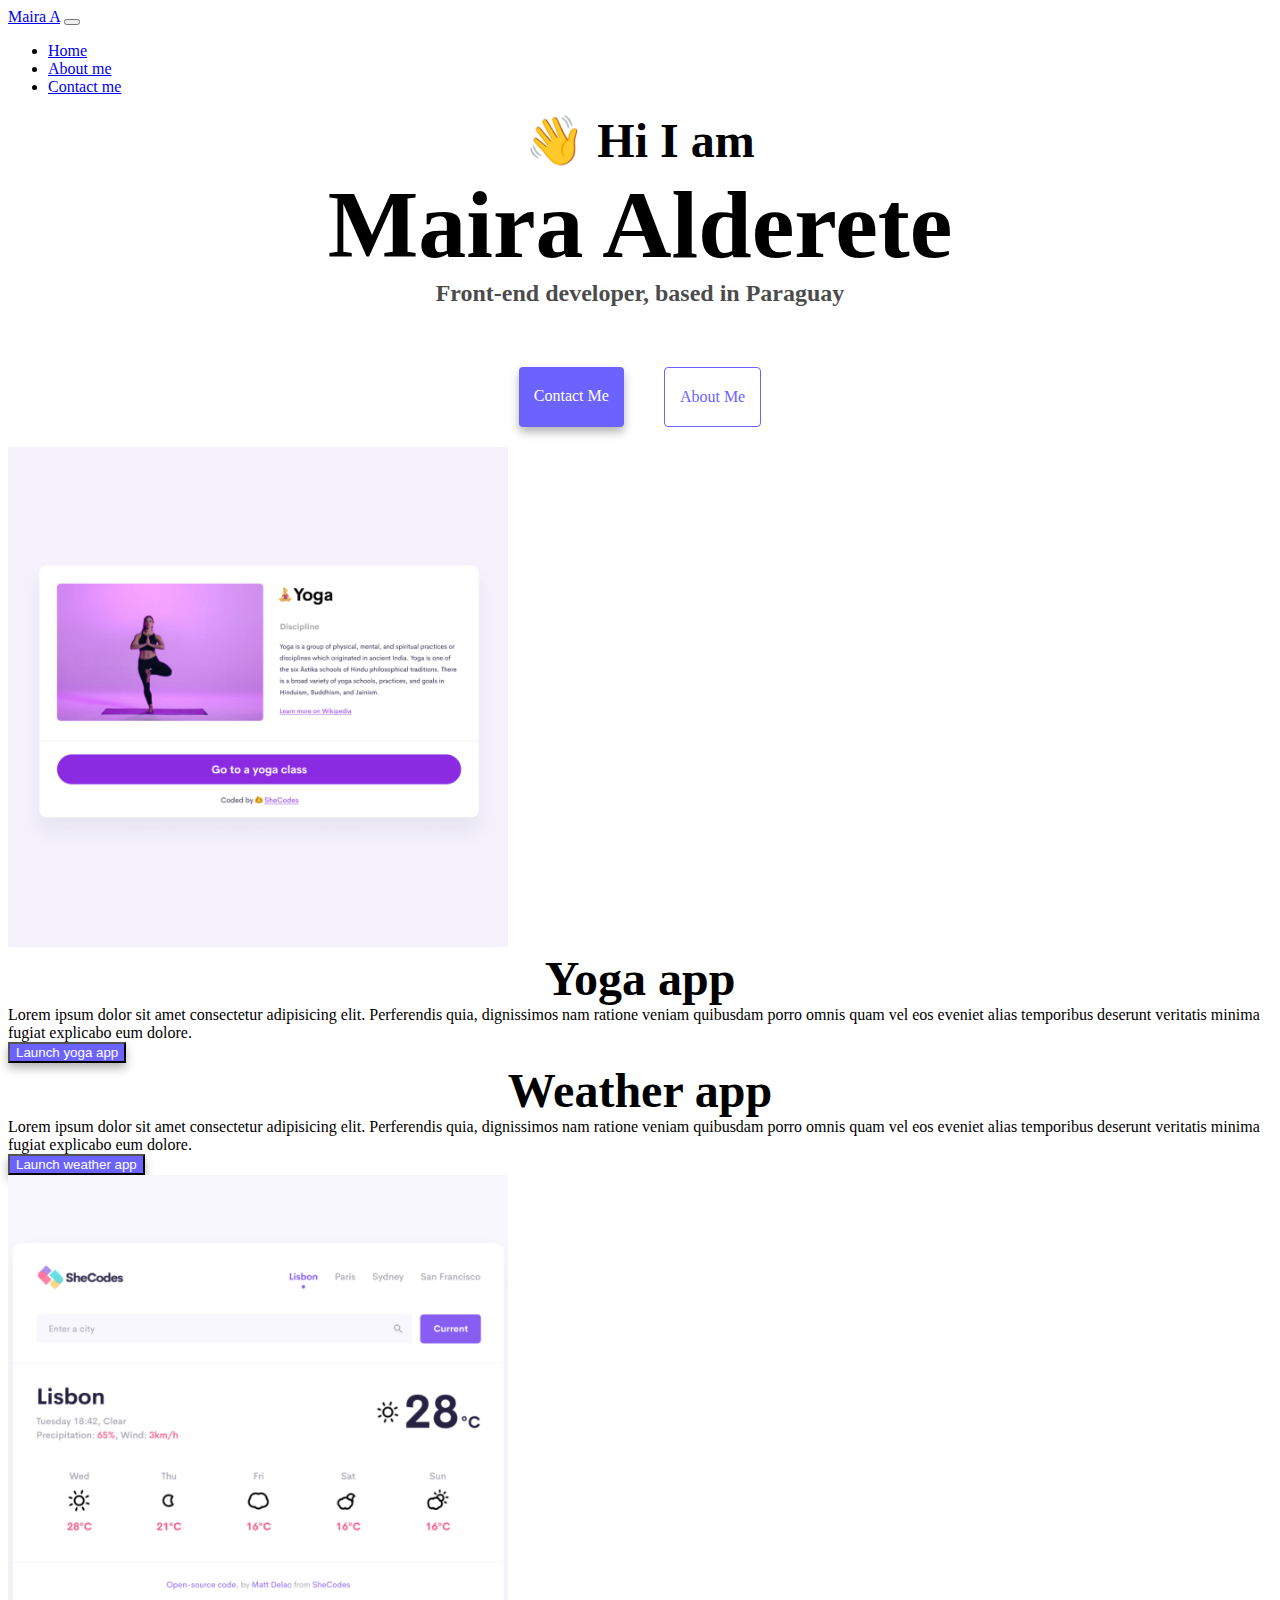
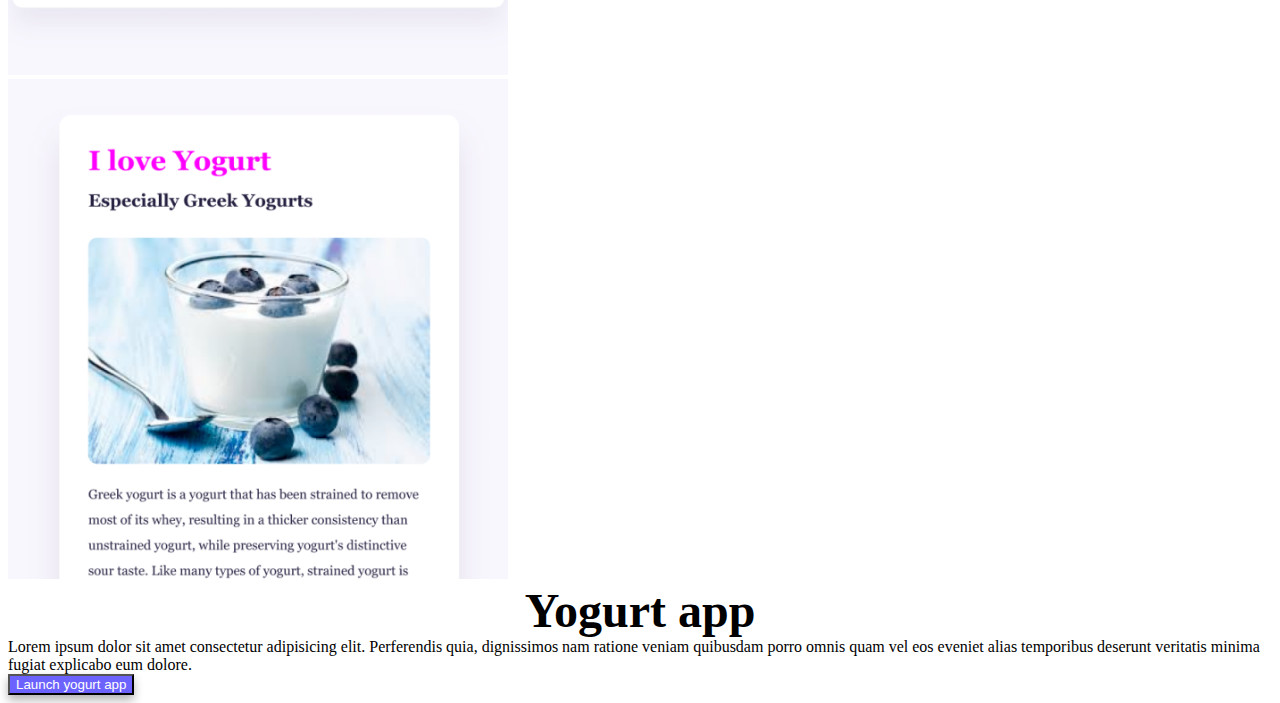
<file: index.html>
<!DOCTYPE html>
<html lang="en">
  <head>
    <meta charset="UTF-8" />
    <meta http-equiv="X-UA-Compatible" content="IE=edge" />
    <meta name="viewport" content="width=device-width, initial-scale=1.0" />
    <title>Front-end developer / Maira Alderete</title>
    <link rel="stylesheet" href="style.css" />
    <link
      href="https://cdn.jsdelivr.net/npm/bootstrap@5.3.2/dist/css/bootstrap.min.css"
      rel="stylesheet"
      integrity="sha384-T3c6CoIi6uLrA9TneNEoa7RxnatzjcDSCmG1MXxSR1GAsXEV/Dwwykc2MPK8M2HN"
      crossorigin="anonymous"
    />
    <script
      src="https://cdn.jsdelivr.net/npm/bootstrap@5.3.2/dist/js/bootstrap.bundle.min.js"
      integrity="sha384-C6RzsynM9kWDrMNeT87bh95OGNyZPhcTNXj1NW7RuBCsyN/o0jlpcV8Qyq46cDfL"
      crossorigin="anonymous"
    ></script>
  </head>
  <body>
    <nav class="navbar navbar-expand-lg bg-body-tertiary">
      <div class="container-fluid">
        <a class="navbar-brand" href="#">Maira A</a>
        <button
          class="navbar-toggler"
          type="button"
          data-bs-toggle="collapse"
          data-bs-target="#navbarNav"
          aria-controls="navbarNav"
          aria-expanded="false"
          aria-label="Toggle navigation"
        >
          <span class="navbar-toggler-icon"></span>
        </button>
        <div class="collapse navbar-collapse" id="navbarNav">
          <ul class="navbar-nav">
            <li class="nav-item">
              <a class="nav-link active" aria-current="page" href="index.html"
                >Home</a
              >
            </li>
            <li class="nav-item">
              <a class="nav-link" href="about.html" title="More information">About me</a>
            </li>
            <li class="nav-item">
              <a class="nav-link" href="about.html#contact" title="Contact Maira">Contact me</a>
            </li>
          </ul>
        </div>
      </div>
    </nav>
    <h2>👋 Hi I am</h2>
    <h1>Maira Alderete</h1>
    <h3>Front-end developer, based in Paraguay</h3>
    <div class="navigation-links">
      <a href="about.html#contact" class="contact-link" title="Contact Maira">Contact me</a>
      <a href="about.html" class="about-link" title="More information">About me</a>
    </div>
    <div class="work">
      <div class="yoga row">
        <div class="col-md-6">
          <img src="yoga.png" class="img-fluid d-none d-lg-block" alt="yoga web"  />
        </div>
        <div class="col-md-6">
          <h2>Yoga app</h2><div> Lorem ipsum dolor sit amet consectetur adipisicing elit.
          Perferendis quia, dignissimos nam ratione veniam quibusdam porro omnis
          quam vel eos eveniet alias temporibus deserunt veritatis minima fugiat
          explicabo eum dolore.</div>
          <div>
            <button class="contact-link">Launch yoga app</button>
          </div>
        </div>
      </div>
      <div class="weather row">
        <div class="col-md-6">
          <h2>Weather app</h2>
         <div> Lorem ipsum dolor sit amet consectetur adipisicing elit. Perferendis
          quia, dignissimos nam ratione veniam quibusdam porro omnis quam vel
          eos eveniet alias temporibus deserunt veritatis minima fugiat
          explicabo eum dolore.
          <div id="weather-button">
            <button class="contact-link">Launch weather app</button>
        </div>
          </div>
        </div>
        <div class="col-md-6">
          <img src="weather.png" class="img-fluid d-none d-lg-block" alt="weather web" />
        </div>
      </div>
      <div class="yogurt row">
        <div class="col-md-6">
          <img src="yogurt.png" class="img-fluid d-none d-lg-block" alt="yogurt web" />
        </div>
        <div class="col-md-6">
          <h2>Yogurt app</h2> <div>Lorem ipsum dolor sit amet consectetur adipisicing elit.
          Perferendis quia, dignissimos nam ratione veniam quibusdam porro omnis
          quam vel eos eveniet alias temporibus deserunt veritatis minima fugiat
          explicabo eum dolore.</div>
          <div>
            <button class="contact-link ">Launch yogurt app</button>
          </div>
        </div>
    </div>
  </body>
</html>
</file>
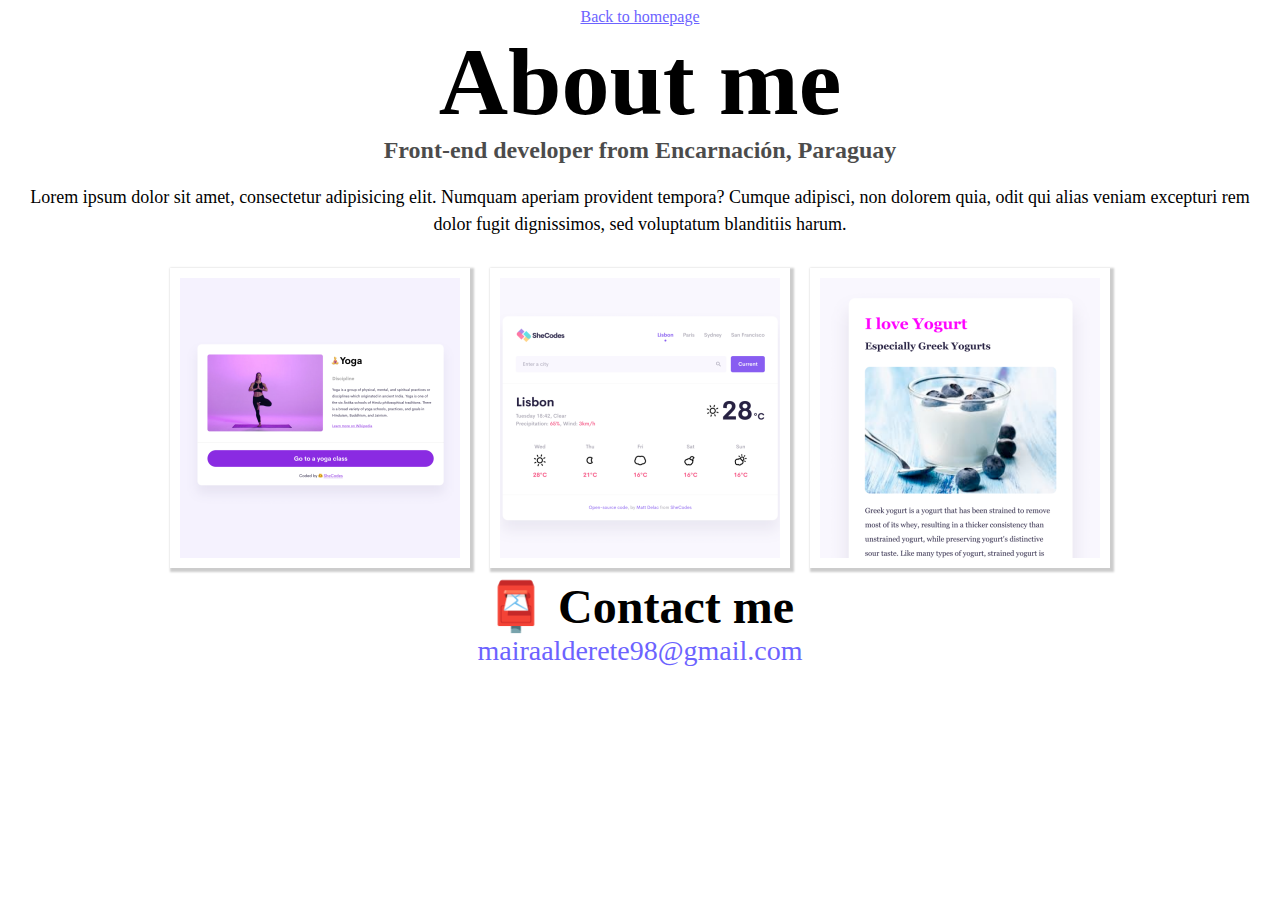
<file: about.html>
<!DOCTYPE html>
<html lang="en">
  <head>
    <meta charset="UTF-8" />
    <meta http-equiv="X-UA-Compatible" content="IE=edge" />
    <meta name="viewport" content="width=device-width, initial-scale=1.0" />
    <link rel="stylesheet" href="style.css" />
    <link
      href="https://cdn.jsdelivr.net/npm/bootstrap@5.3.2/dist/css/bootstrap.min.css"
      rel="stylesheet"
      integrity="sha384-T3c6CoIi6uLrA9TneNEoa7RxnatzjcDSCmG1MXxSR1GAsXEV/Dwwykc2MPK8M2HN"
      crossorigin="anonymous"
    />
    <title>About Maira Alderete</title>
  </head>
  <body>
    <a href="index.html" class="homepage-link" title="Go to homepage"
      >Back to homepage</a
    >
    <h1>About me</h1>
    <h3>Front-end developer from Encarnación, Paraguay</h3>
    <div>
      <p id="about-paragraph">
        Lorem ipsum dolor sit amet, consectetur adipisicing elit. Numquam
        aperiam provident tempora? Cumque adipisci, non dolorem quia, odit qui
        alias veniam excepturi rem dolor fugit dignissimos, sed voluptatum
        blanditiis harum.
      </p>
    </div>
    <div class="images">
      <img
        src="yoga.png"
        alt="yoga web"
        class="web-image img-fluid d-none d-lg-block"
      />
      <img
        src="weather.png"
        alt="weather web"
        class="web-image img-fluid d-none d-lg-block"
      />
      <img
        src="yogurt.png"
        alt="yogurt web"
        class="web-image img-fluid d-none d-lg-block"
      />
    </div>

    <div id="contact">
      <h2>📮 Contact me</h2>
      <a
        href="mailto:mairaalderete98@gmail.com"
        class="email-link"
        title="Contact Maira"
      >
        mairaalderete98@gmail.com
      </a>
    </div>
  </body>
</html>
</file>
<file: style.css>
:root {
  --primary-color: #6c63ff;
  --secondary-color: #f5f2fe;
  --box-shadow: 0 5px 10px rgba(0, 0, 0, 0.3);
}

body {
  margin: 60 px auto;
}

h1,
h2,
h3 {
  text-align: center;
  margin: 0;
}

h1 {
  font-size: 96px;
}

h2 {
  font-size: 48px;
}

h3 {
  font-size: 24px;
  opacity: 0.7;
}

p {
  background: var(--secondary-color);
  padding: 20px;
  border-radius: 4px;
  font-size: 18px;
  line-height: 1.5;
  text-align: center;
}

.navigation-links {
  display: flex;
  margin-top: 40px;
  justify-content: center;
}

.navigation-links a {
  margin: 20px;
  border-radius: 4px;
  padding: 20px 15px;
  text-decoration: none;
  text-transform: capitalize;
}

.contact-link {
  background: var(--primary-color);
  box-shadow: var(--box-shadow);
  color: white;
}

.about-link {
  color: var(--primary-color);
  border: 1px solid var(--primary-color);
}

.homepage-link {
  color: var(--primary-color);
  text-align: center;
  display: block;
}

.email-link {
  display: flex;
  justify-content: center;
  color: var(--primary-color);
  font-size: 28px;
  text-decoration: none;
}

.email-link:hover {
  text-decoration: underline;
}
img {
  width: 500px;
  max-width: 100%;
  height: auto;
}
.col {
  display: flex;
  justify-content: center;
}
.contact-link:hover {
  color: var(--secondary-color);
  border: 1px solid var(--primary-color);
}
#about-paragraph {
  background-color: white;
  margin: 0 auto;
}
.images {
  display: flex;
  justify-content: center;
}
.web-image {
  width: 280px;
  margin: 10px;
  border: white solid;
  border-width: 10px;
  box-shadow: 2px 2px 2px 2px rgba(0, 0, 0, 0.2);
}

@media (max-width: 600px) {
  .row {
    text-align: center;
  }
}
</file>
